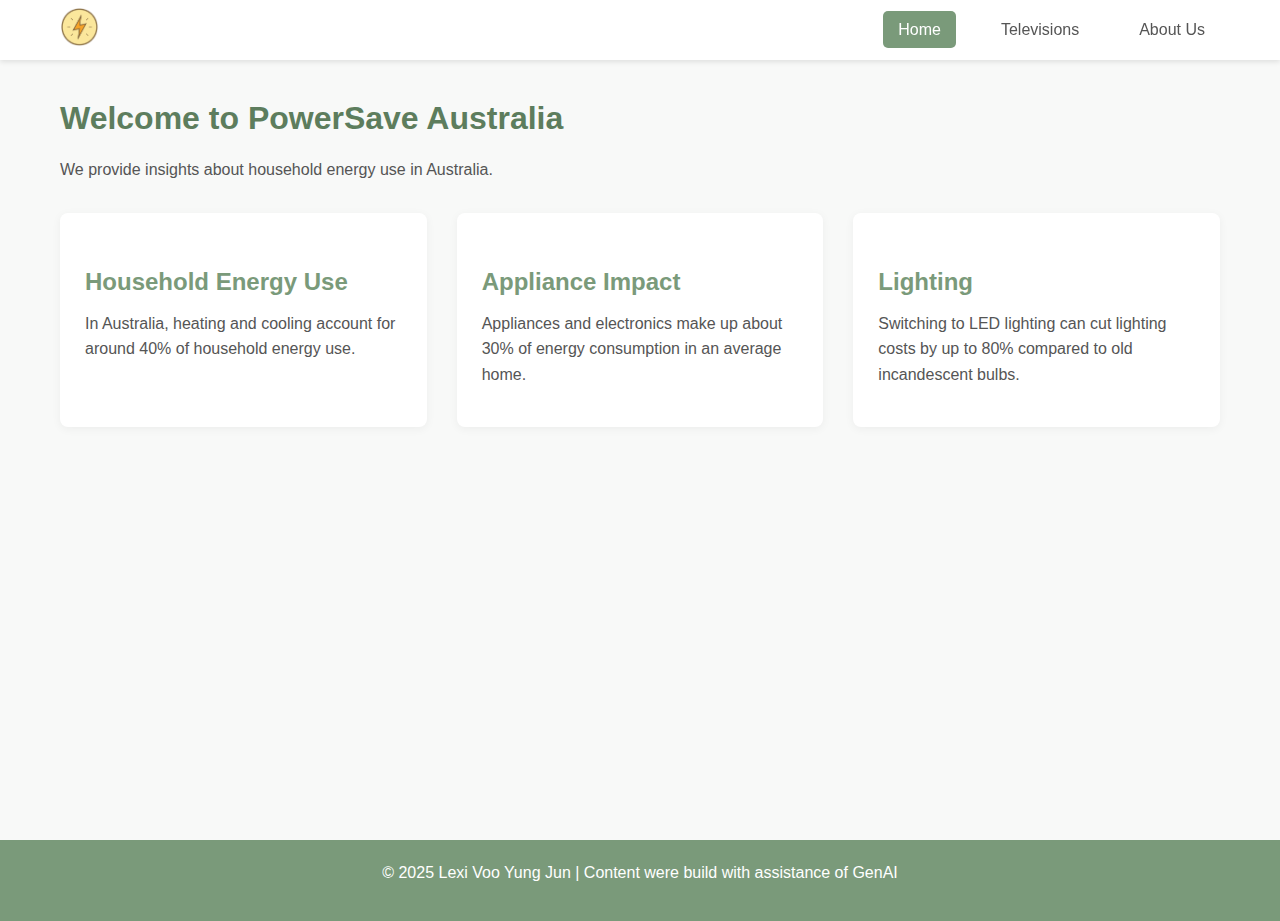
<file: index.html>
<!DOCTYPE html>
<html lang="en">
<head>
    <meta charset="UTF-8">
    <meta name="viewport" content="width=device-width, initial-scale=1.0">
    <title>PowerSave Australia - Home</title>
    <link rel="stylesheet" href="style.css">
    <script defer src="script.js"></script>
</head>
<body>
    <header>
        <nav>
            <a href="index.html" class="logo">
                <img src="PowerIcon.png" alt="PowerIcon Logo" style="height:40px;">
            </a>
            <ul class="nav-menu">
                <li><a href="index.html" class="nav-link" data-page="home">Home</a></li>
                <li><a href="television.html" class="nav-link" data-page="televisions">Televisions</a></li>
                <li><a href="aboutUs.html" class="nav-link" data-page="about">About Us</a></li>
            </ul>
        </nav>
    </header>

    <main>
        <h1>Welcome to PowerSave Australia</h1>
        <p>We provide insights about household energy use in Australia.</p>
        
        <div class="content-grid">
        <div class="card">
            <h2>Household Energy Use</h2>
            <p>In Australia, heating and cooling account for around 40% of household energy use.</p>
        </div>
        <div class="card">
            <h2>Appliance Impact</h2>
            <p>Appliances and electronics make up about 30% of energy consumption in an average home.</p>
        </div>
        <div class="card">
            <h2>Lighting</h2>
            <p>Switching to LED lighting can cut lighting costs by up to 80% compared to old incandescent bulbs.</p>
        </div>
    </main>

    <footer>
        <p>&copy; 2025 Lexi Voo Yung Jun | Content were build with assistance of GenAI</p>
    </footer>
</body>
</html>
</file>
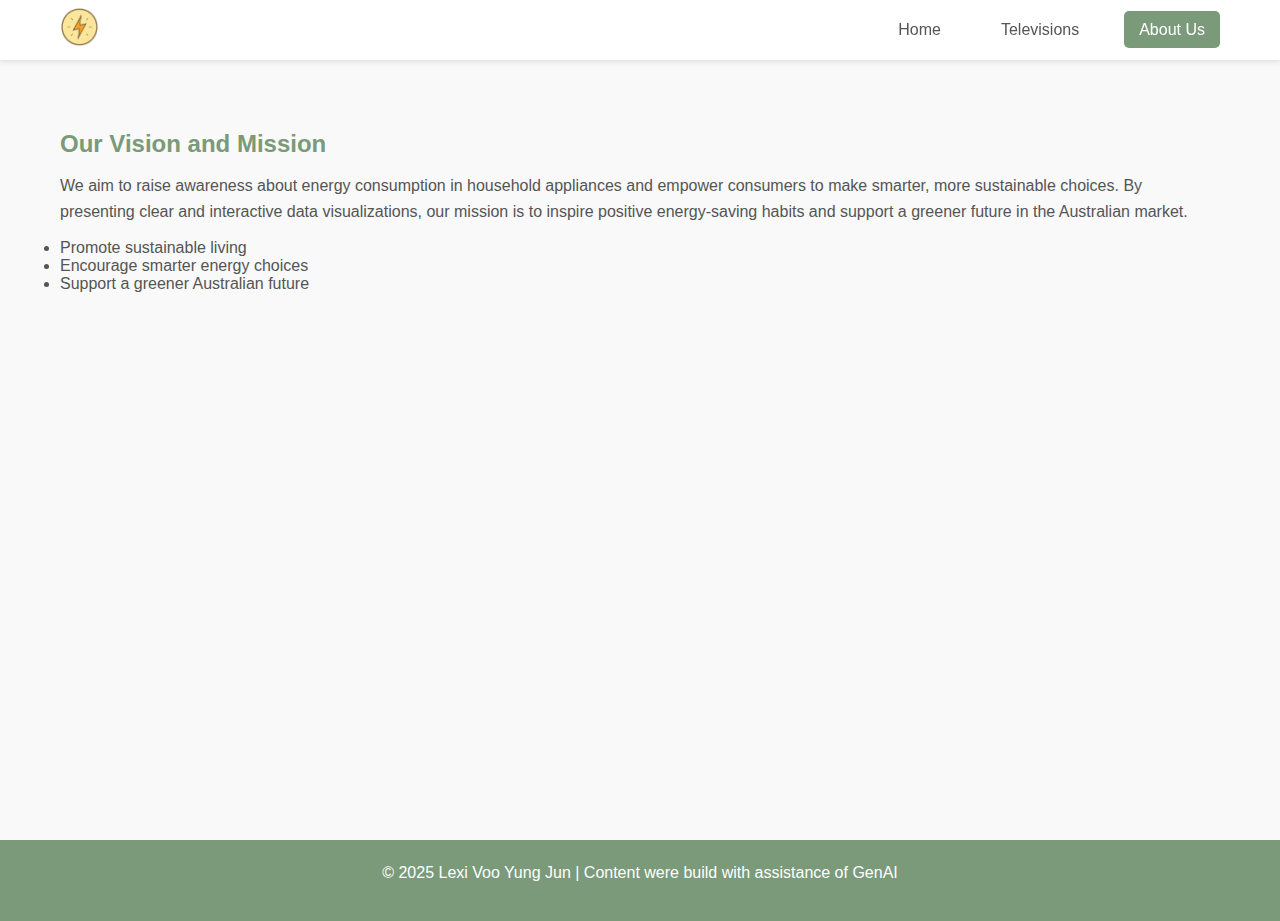
<file: aboutUs.html>
<!DOCTYPE html>
<html lang="en">
<head>
    <meta charset="UTF-8">
    <meta name="viewport" content="width=device-width, initial-scale=1.0">
    <title>PowerSave Australia - About Us</title>
    <link rel="stylesheet" href="style.css">
    <script defer src="script.js"></script>
</head>
<body>
  <header>
    <nav>
        <a href="index.html" class="logo">
            <img src="PowerIcon.png" alt="PowerIcon Logo" style="height:40px;">
        </a>
        <ul class="nav-menu">
            <li><a href="index.html" class="nav-link" data-page="home">Home</a></li>
            <li><a href="television.html" class="nav-link" data-page="televisions">Televisions</a></li>
            <li><a href="aboutUs.html" class="nav-link" data-page="about">About Us</a></li>
        </ul>
    </nav>
  </header>

  <main>
    <section>
      <h2>Our Vision and Mission</h2>
      <p>
        We aim to raise awareness about energy consumption in household appliances and 
        empower consumers to make smarter, more sustainable choices. By presenting clear 
        and interactive data visualizations, our mission is to inspire positive energy-saving 
        habits and support a greener future in the Australian market.
      </p>

        <li>Promote sustainable living</li>
        <li>Encourage smarter energy choices</li>
        <li>Support a greener Australian future</li>
    </section>
  </main>

  <footer>
      <p>&copy; 2025 Lexi Voo Yung Jun | Content were build with assistance of GenAI</p>
  </footer>
</body>
</html>
</file>
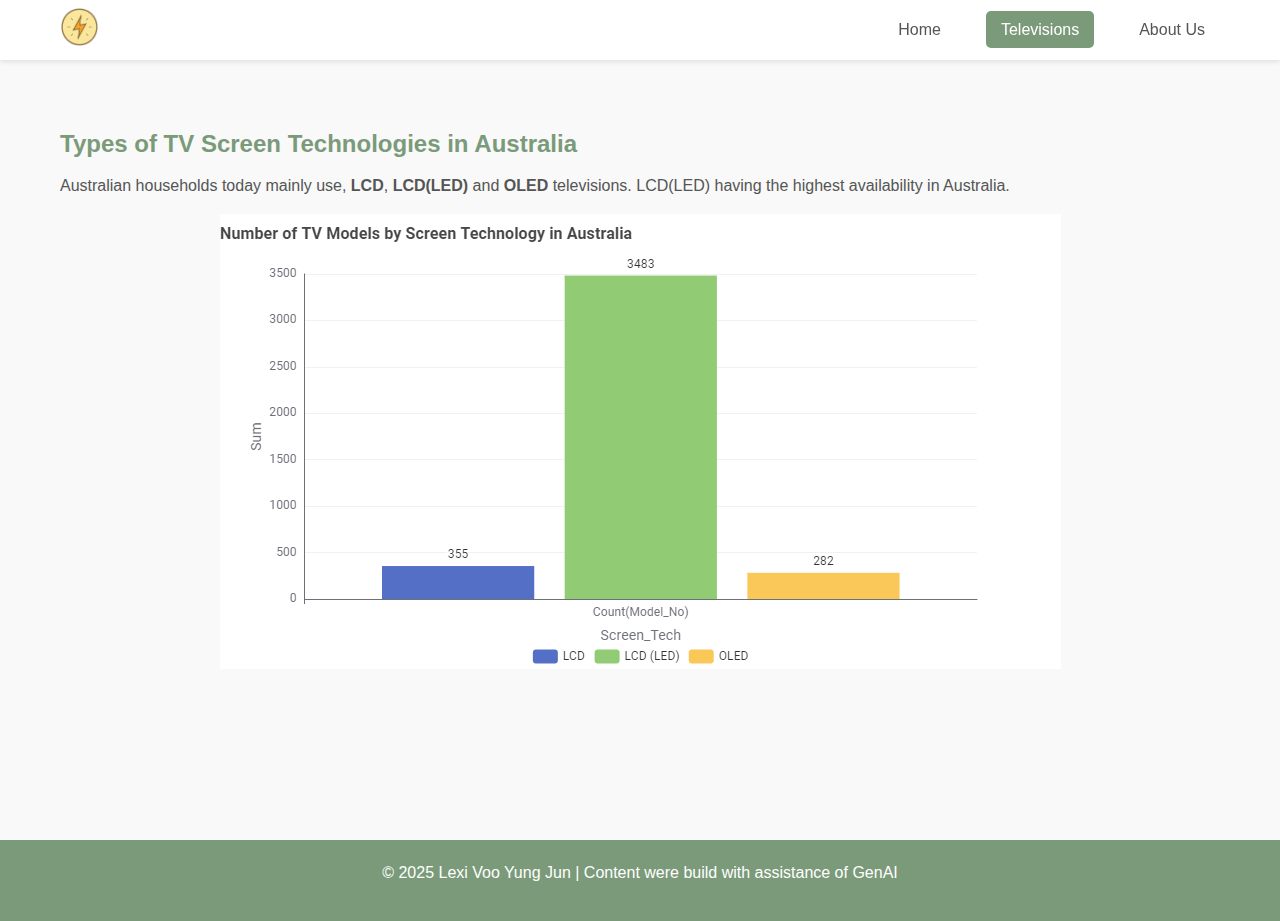
<file: television.html>
<!DOCTYPE html>
<html lang="en">
<head>
    <meta charset="UTF-8">
    <meta name="viewport" content="width=device-width, initial-scale=1.0">
    <title>PowerSave Australia - Televisions</title>
    <link rel="stylesheet" href="style.css">
    <script defer src="script.js"></script>
</head>
<body>
  <header>
    <nav>
        <a href="index.html" class="logo">
            <img src="PowerIcon.png" alt="PowerIcon Logo" style="height:40px;">
        </a>
        <ul class="nav-menu">
            <li><a href="index.html" class="nav-link" data-page="home">Home</a></li>
            <li><a href="television.html" class="nav-link" data-page="televisions">Televisions</a></li>
            <li><a href="aboutUs.html" class="nav-link" data-page="about">About Us</a></li>
        </ul>
    </nav>
  </header>

  <main>
      <section class="tv-chart-section">
      <div class="chart-description">
        <h2>Types of TV Screen Technologies in Australia</h2>
        <p>
          Australian households today mainly use, <strong>LCD</strong>, <strong>LCD(LED)</strong> and <strong>OLED</strong> 
          televisions. LCD(LED) having the highest availability in Australia.
        </p>
      </div>
      <div class="chart-container" style="text-align:center";>
        <img src="Australia_TV.png" alt="TV Screen Technologies in Australia">
      </div>
    </section>
  </main>

  <footer>
      <p>&copy; 2025 Lexi Voo Yung Jun | Content were build with assistance of GenAI</p>
  </footer>
</body>
</html>
</file>
<file: style.css>
:root {
  --green: #7a9a7a;
  --dark-green: #5d7d5d;
  --light-grey: #f8f9f8;
  --medium-grey: #e0e2e0;
  --dark-grey: #555;
  --white: #ffffff;
}

* {
  margin: 0;
  padding: 0;
  box-sizing: border-box;
}

body {
  font-family: Arial, sans-serif;
  background-color: var(--light-grey);
  color: var(--dark-grey);
}

header {
  background: var(--white);
  box-shadow: 0 2px 5px rgba(0,0,0,0.1);
  position: sticky;
  top: 0;
}

nav {
  max-width: 1200px;
  margin: 0 auto;
  display: flex;
  justify-content: space-between;
  align-items: center;
  padding: 0 20px;
  height: 60px;
}

.logo {
  font-size: 24px;
  font-weight: bold;
  color: var(--green);
  text-decoration: none;
  cursor: pointer;
}

.logo:hover {
  color: var(--dark-green);
}

.nav-menu {
  display: flex;
  list-style: none;
  gap: 30px;
}

.nav-link {
  text-decoration: none;
  color: var(--dark-grey);
  padding: 10px 15px;
  border-radius: 5px;
  transition: all 0.3s;
}

.nav-link:hover {
  background-color: var(--medium-grey);
  color: var(--dark-green);
}

.nav-link.active {
  background-color: var(--green);
  color: var(--white);
}

main {
  max-width: 1200px;
  margin: 0 auto;
  padding: 40px 20px;
  min-height: calc(100vh - 120px);
}

h1 {
  color: var(--dark-green);
  margin-bottom: 20px;
  font-size: 32px;
}

h2 {
  color: var(--green);
  margin: 30px 0 15px 0;
  font-size: 24px;
}

p {
  line-height: 1.6;
  margin-bottom: 15px;
}

.vision-list {
  margin-top: 20px;
  padding-left: 20px;
  font-size: 1.2rem; 
  line-height: 1.8;
  color: var(--dark-green, #5d7d5d);
  list-style-type: "✔ "; 
}

.content-grid {
  display: grid;
  grid-template-columns: repeat(auto-fit, minmax(300px, 1fr));
  gap: 30px;
  margin: 30px 0;
}

.card {
  background: var(--white);
  padding: 25px;
  border-radius: 8px;
  box-shadow: 0 2px 10px rgba(0,0,0,0.05);
  transition: transform 0.3s;
}

.card:hover {
  transform: translateY(-5px);
}

footer {
  background: var(--green);
  color: var(--white);
  text-align: center;
  padding: 20px;
  margin-top: auto;
}
</file>
